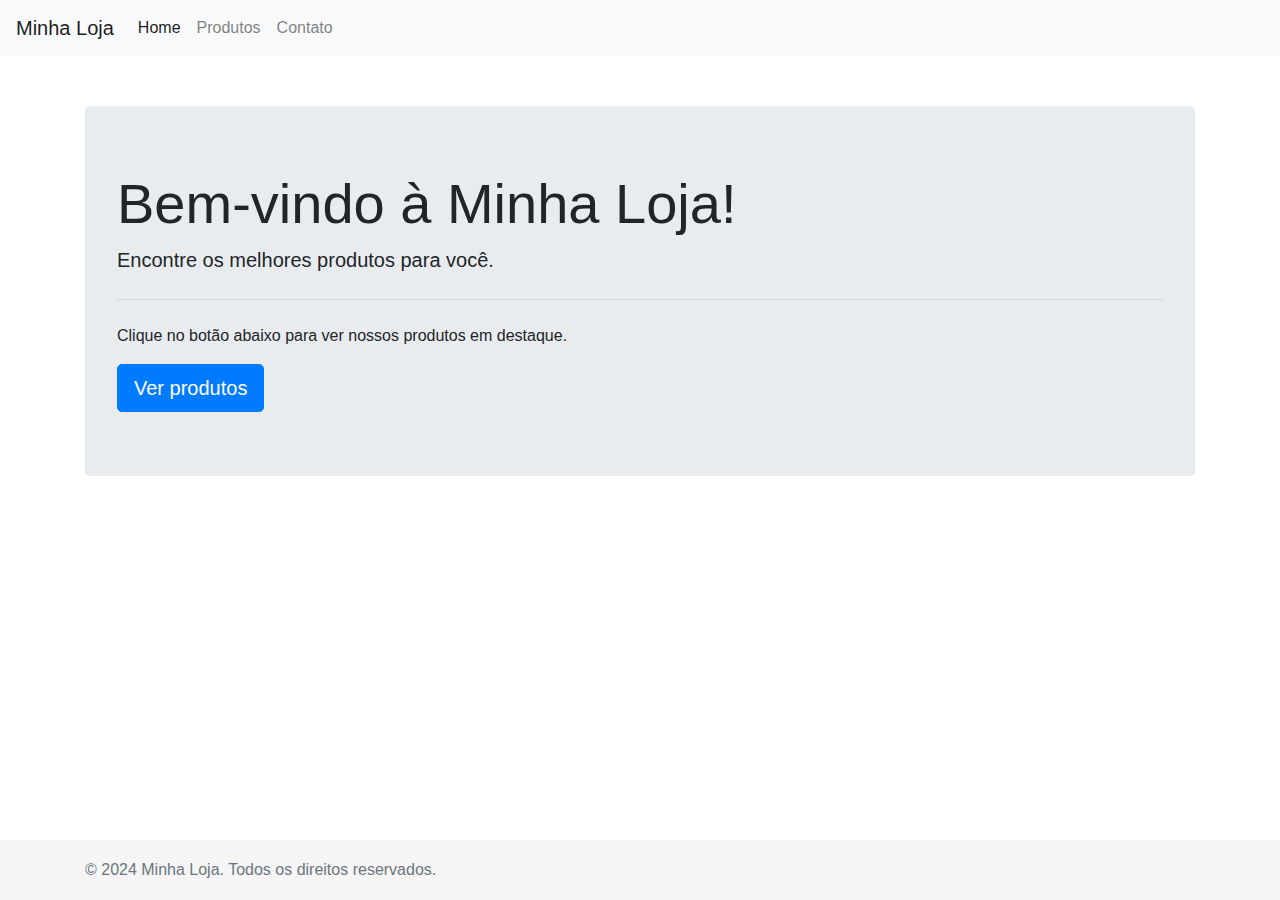
<file: index.html>
<!DOCTYPE html>
<html lang="pt-br">
<head>
    <meta charset="UTF-8">
    <meta name="viewport" content="width=device-width, initial-scale=1.0">
    <title>Minha Loja</title>
    <link rel="stylesheet" href="https://stackpath.bootstrapcdn.com/bootstrap/4.5.2/css/bootstrap.min.css">
    <link rel="stylesheet" href="styles.css">
</head>
<body>

<nav class="navbar navbar-expand-lg navbar-light bg-light">
  <a class="navbar-brand" href="#">Minha Loja</a>
  <button class="navbar-toggler" type="button" data-toggle="collapse" data-target="#navbarSupportedContent" aria-controls="navbarSupportedContent" aria-expanded="false" aria-label="Toggle navigation">
    <span class="navbar-toggler-icon"></span>
  </button>

  <div class="collapse navbar-collapse" id="navbarSupportedContent">
    <ul class="navbar-nav mr-auto">
      <li class="nav-item active">
        <a class="nav-link" href="#">Home <span class="sr-only">(current)</span></a>
      </li>
      <li class="nav-item">
        <a class="nav-link" href="#">Produtos</a>
      </li>
      <li class="nav-item">
        <a class="nav-link" href="#">Contato</a>
      </li>
    </ul>
  </div>
</nav>

<div class="container">
    <div class="jumbotron">
        <h1 class="display-4">Bem-vindo à Minha Loja!</h1>
        <p class="lead">Encontre os melhores produtos para você.</p>
        <hr class="my-4">
        <p>Clique no botão abaixo para ver nossos produtos em destaque.</p>
        <a class="btn btn-primary btn-lg" href="products.html" role="button">Ver produtos</a>
    </div>
</div>

<footer class="footer">
  <div class="container">
    <span class="text-muted">© 2024 Minha Loja. Todos os direitos reservados.</span>
  </div>
</footer>

<script src="https://code.jquery.com/jquery-3.5.1.slim.min.js"></script>
<script src="https://cdn.jsdelivr.net/npm/@popperjs/core@2.5.4/dist/umd/popper.min.js"></script>
<script src="https://stackpath.bootstrapcdn.com/bootstrap/4.5.2/js/bootstrap.min.js"></script>

</body>
</html>
</file>
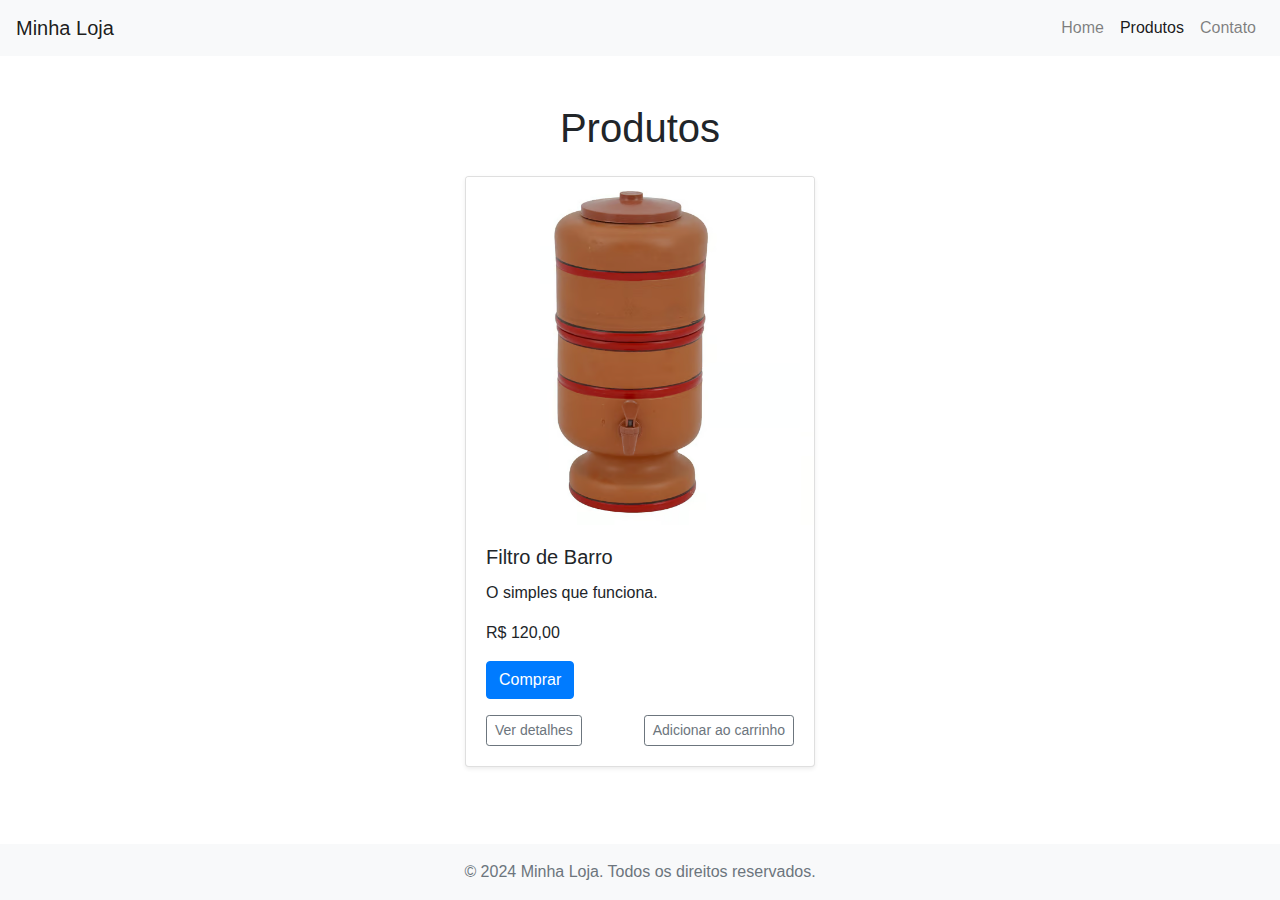
<file: products.html>
<!DOCTYPE html>
<html lang="pt-br">
<head>
    <meta charset="UTF-8">
    <meta name="viewport" content="width=device-width, initial-scale=1.0">
    <title>Produtos - Minha Loja</title>
    <link rel="stylesheet" href="https://stackpath.bootstrapcdn.com/bootstrap/4.5.2/css/bootstrap.min.css">
    <link rel="stylesheet" href="styles.css">
</head>
<body class="d-flex flex-column min-vh-100">

<nav class="navbar navbar-expand-lg navbar-light bg-light">
  <a class="navbar-brand" href="#">Minha Loja</a>
  <button class="navbar-toggler" type="button" data-toggle="collapse" data-target="#navbarSupportedContent" aria-controls="navbarSupportedContent" aria-expanded="false" aria-label="Toggle navigation">
    <span class="navbar-toggler-icon"></span>
  </button>

  <div class="collapse navbar-collapse" id="navbarSupportedContent">
    <ul class="navbar-nav ml-auto">
      <li class="nav-item">
        <a class="nav-link" href="index.html">Home</a>
      </li>
      <li class="nav-item active">
        <a class="nav-link" href="#">Produtos <span class="sr-only">(current)</span></a>
      </li>
      <li class="nav-item">
        <a class="nav-link" href="#">Contato</a>
      </li>
    </ul>
  </div>
</nav>

<div class="container my-5">
    <h1 class="text-center mb-4">Produtos</h1>
    <div class="row justify-content-center">
        <div class="col-md-4">
            <div class="card mb-4 shadow-sm">
                <img src="/img/filtro_de_barro.avif" class="card-img-top" alt="Filtro de Barro">
                <div class="card-body">
                    <h5 class="card-title">Filtro de Barro</h5>
                    <p class="card-text">O simples que funciona.</p>
                    <p class="card-price">R$ 120,00</p>
                    <a href="#" class="btn btn-primary">Comprar</a>
                    <div class="d-flex justify-content-between align-items-center mt-3">
                        <button type="button" class="btn btn-sm btn-outline-secondary">Ver detalhes</button>
                        <button type="button" class="btn btn-sm btn-outline-secondary">Adicionar ao carrinho</button>
                    </div>
                </div>
            </div>
        </div>
    </div>
</div>

<footer class="container-fluid bg-light py-3 mt-auto">
  <div class="container text-center">
      <span class="text-muted">© 2024 Minha Loja. Todos os direitos reservados.</span>
  </div>
</footer>

<script src="https://code.jquery.com/jquery-3.5.1.slim.min.js"></script>
<script src="https://cdn.jsdelivr.net/npm/@popperjs/core@2.5.4/dist/umd/popper.min.js"></script>
<script src="https://stackpath.bootstrapcdn.com/bootstrap/4.5.2/js/bootstrap.min.js"></script>

</body>
</html>
</file>
<file: styles.css>
.footer {
    position: absolute;
    bottom: 0;
    width: 100%;
    height: 60px;
    line-height: 60px;
    background-color: #f5f5f5;
}

.jumbotron {
    margin-top: 50px;
}
</file>
